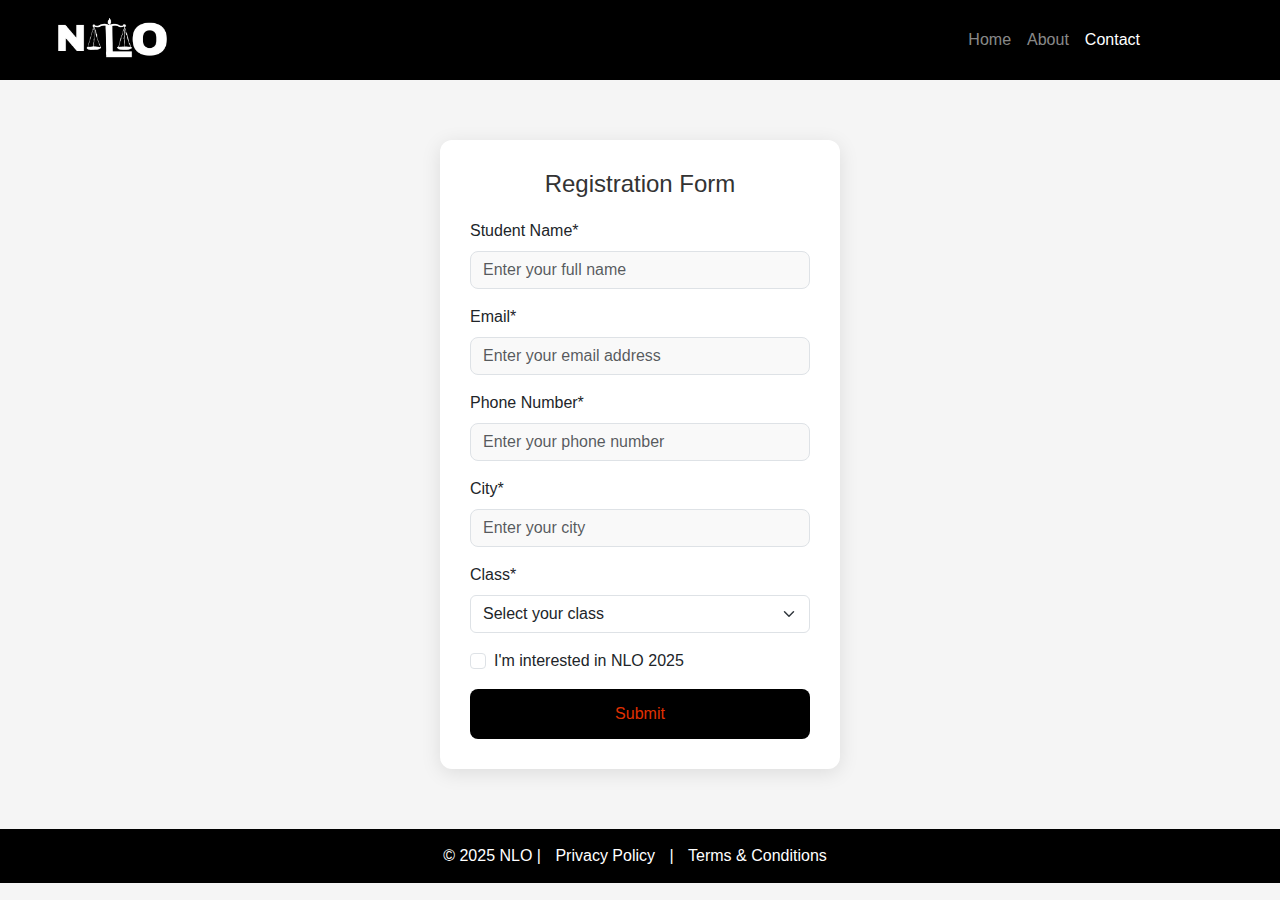
<file: national law olympiyard/public/contact.html>
<!DOCTYPE html>
<html lang="en">
  <head>
    <meta charset="UTF-8" />
    <meta name="viewport" content="width=device-width, initial-scale=1" />
    <title>Registration Form</title>

    <!-- Bootstrap 5 CDN -->
    <link
      href="https://cdn.jsdelivr.net/npm/bootstrap@5.3.0/dist/css/bootstrap.min.css"
      rel="stylesheet"
    />

    <style>
      body {
        font-family: "Manrope", sans-serif;
        background: #f5f5f5;
      }
      .navbar {
        margin-left: -100px;
        height: 80px;
        background: #000000;
        overflow: hidden;
      }
      .navbar-brand img {
        height: 150px;
      }
      /* Form Container */
      .form-container {
        background: #ffffff;
        padding: 30px;
        border-radius: 12px;
        box-shadow: 0 4px 20px rgba(0, 0, 0, 0.1);
        max-width: 400px;
        width: 100%;
        margin: 60px auto;
      }

      .form-container h2 {
        text-align: center;
        margin-bottom: 20px;
        font-size: 24px;
        color: #333;
      }

      .form-control {
        border-radius: 8px;
        background: #f9f9f9;
      }

      .form-control:focus {
        border-color: #007bff;
        box-shadow: 0 0 5px rgba(0, 123, 255, 0.2);
        background: #fff;
      }

      /* Custom Button */
      .btn-custom {
        background: #000000;
        color: #fff;
        font-weight: 500;
        padding: 12px;
        border-radius: 8px;
        transition: all 0.3s ease;
      }

      .btn-custom:hover {
        background: #000000;
        color: white;
        transform: translateY(-2px);
      }

      /* Footer */
      .footer {
        background: #000000;
        color: white;
        text-align: center;
        padding: 15px;
        margin-top: 50px;
      }

      .footer a {
        color: white;
        text-decoration: none;
        margin: 0 10px;
        font-weight: 500;
      }

      .footer a:hover {
        text-decoration: underline;
      }
      .btn-custom {
        color: #e03000;
      }
    </style>
  </head>
  <body>
    <!-- Navbar -->
    <nav class="navbar navbar-expand-lg navbar-dark">
      <div class="container">
        <a class="navbar-brand" href="index.html">
          <img
            src="../cdn.prod.website-files.com/66e163c5a926b473a45cb960/logo2.jpg"
            alt="Company Logo"
            class="logo-image"
          />
        </a>
        <button
          class="navbar-toggler"
          type="button"
          data-bs-toggle="collapse"
          data-bs-target="#navbarNav"
          aria-controls="navbarNav"
          aria-expanded="false"
          aria-label="Toggle navigation"
        >
          <span class="navbar-toggler-icon"></span>
        </button>
        <div class="collapse navbar-collapse" id="navbarNav">
          <ul class="navbar-nav ms-auto">
            <li class="nav-item">
              <a class="nav-link" href="index.html">Home</a>
            </li>
            <li class="nav-item"><a class="nav-link" href="#">About</a></li>
            <li class="nav-item">
              <a class="nav-link active" href="#">Contact</a>
            </li>
          </ul>
        </div>
      </div>
    </nav>

    <!-- Registration Form -->
    <div class="container">
      <div class="form-container">
        <h2>Registration Form</h2>
        <form>
          <div class="mb-3">
            <label for="studentName" class="form-label">Student Name*</label>
            <input
              type="text"
              id="studentName"
              name="studentName"
              class="form-control"
              placeholder="Enter your full name"
              required
            />
          </div>
          <div class="mb-3">
            <label for="email" class="form-label">Email*</label>
            <input
              type="email"
              id="email"
              name="email"
              class="form-control"
              placeholder="Enter your email address"
              required
            />
          </div>
          <div class="mb-3">
            <label for="phone" class="form-label">Phone Number*</label>
            <input
              type="text"
              id="phone"
              name="phone"
              class="form-control"
              placeholder="Enter your phone number"
              required
            />
          </div>
          <div class="mb-3">
            <label for="city" class="form-label">City*</label>
            <input
              type="text"
              id="city"
              name="city"
              class="form-control"
              placeholder="Enter your city"
              required
            />
          </div>
          <div class="mb-3">
            <label for="class" class="form-label">Class*</label>
            <select id="class" name="class" class="form-select" required>
              <option value="" disabled selected>Select your class</option>
              <option value="9">Class 9</option>
              <option value="10">Class 10</option>
              <option value="11">Class 11</option>
              <option value="12">Class 12</option>
            </select>
          </div>

          <div class="form-check mb-3">
            <input
              type="checkbox"
              class="form-check-input"
              id="interest"
              name="interest"
            />
            <label class="form-check-label" for="interest"
              >I'm interested in NLO 2025</label
            >
          </div>
          <button type="submit" class="btn btn-custom w-100">Submit</button>
        </form>
      </div>
    </div>

    <!-- Footer -->
    <footer class="footer">
      <div class="container">
        © 2025 NLO | <a href="#">Privacy Policy</a> |
        <a href="#">Terms & Conditions</a>
      </div>
    </footer>

    <!-- Bootstrap JS -->
    <script src="https://cdn.jsdelivr.net/npm/bootstrap@5.3.0/dist/js/bootstrap.bundle.min.js"></script>
  </body>
</html>
</file>
